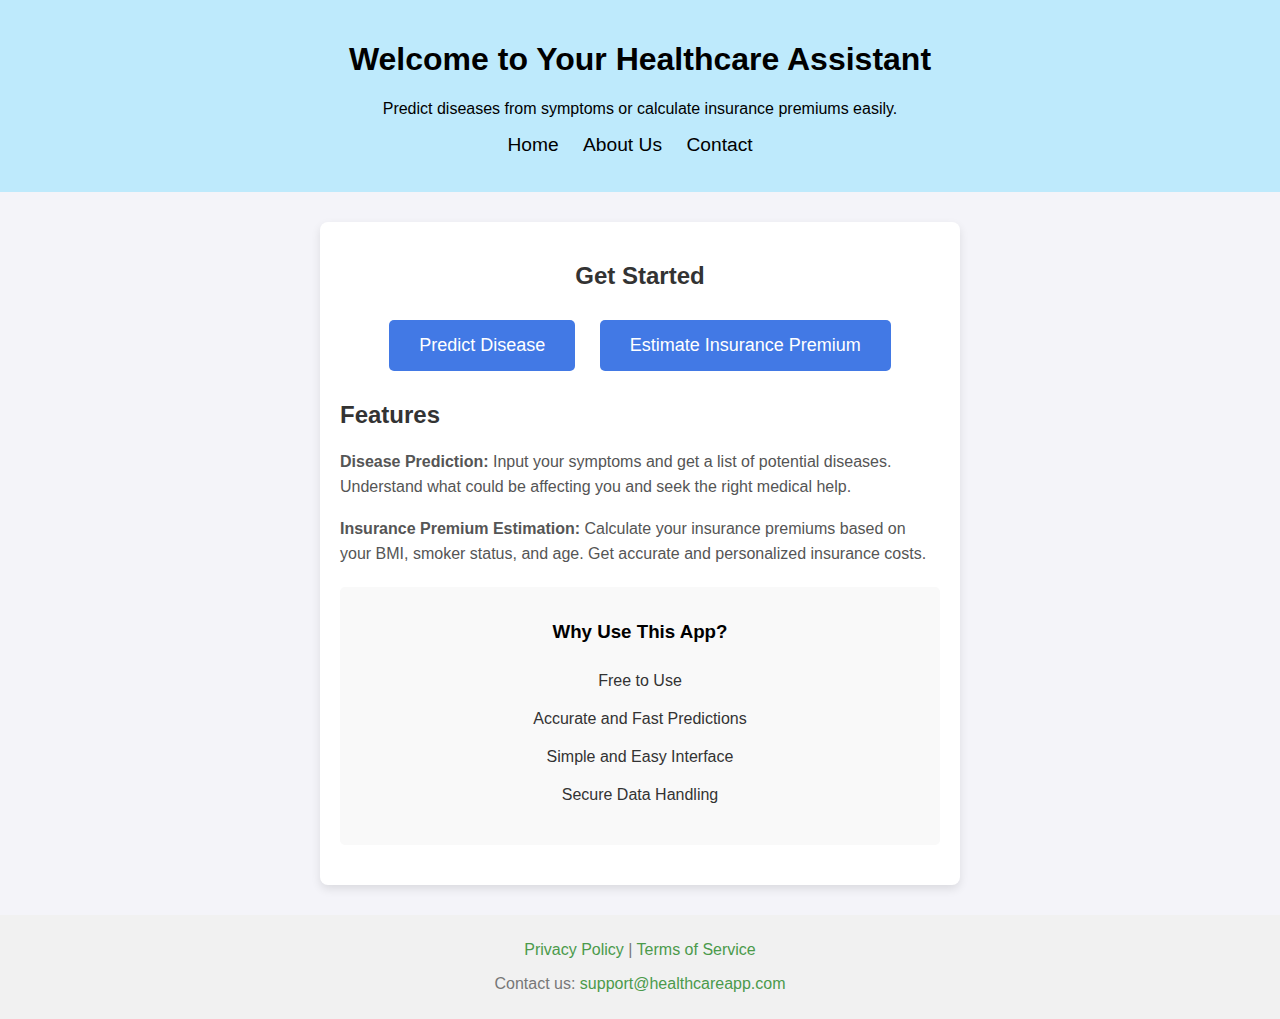
<file: index.html>
<!DOCTYPE html>
<html lang="en">
<head>
    <meta charset="UTF-8">
    <meta name="viewport" content="width=device-width, initial-scale=1.0">
    <title>Healthcare Assistant</title>
    <style>
        body {
            font-family: Arial, sans-serif;
            background-color: #f4f4f9;
            margin: 0;
            padding: 0;
            text-align: center;
        }

        header {
            background-color: #beeafc;
            color: rgb(0, 0, 0);
            padding: 20px;
        }


        nav ul {
            list-style: none;
            padding: 0;
        }

        nav ul li {
            display: inline;
            margin-right: 20px;
        }

        nav ul li a {
            color: #000000;
            text-decoration: none;
            font-size: 1.2em;
        }

        .header h1 {
            margin: 0;
        }

        .container {
            padding: 20px;
            max-width: 600px;
            margin: 30px auto;
            background-color: white;
            box-shadow: 0 4px 10px rgba(0, 0, 0, 0.1);
            border-radius: 8px;
        }

        h2 {
            color: #333;
        }

        .button-container {
            margin: 20px 0;
        }

        .button {
            padding: 15px 30px;
            margin: 10px;
            background-color: #4279e5;
            color: white;
            text-decoration: none;
            border-radius: 5px;
            display: inline-block;
            font-size: 18px;
        }

        .button:hover {
            background-color: #0056b3;
        }

        .feature-summary {
            margin: 20px 0;
            text-align: left;
        }

        .feature-summary p {
            font-size: 16px;
            line-height: 1.6;
            color: #555;
        }

        .benefits {
            background-color: #f9f9f9;
            padding: 15px;
            border-radius: 5px;
            margin: 20px 0;
        }

        .benefits h3 {
            color: #000000;
        }

        .benefits ul {
            list-style-type: none;
            padding: 0;
        }

        .benefits li {
            padding: 10px;
            color: #333;
            font-size: 16px;
        }

        .footer {
            margin-top: 30px;
            padding: 10px;
            background-color: #f1f1f1;
            color: #777;
        }

        .footer a {
            color: #4b9a4b;
            text-decoration: none;
        }

        .footer a:hover {
            text-decoration: underline;
        }
    </style>
</head>
<body>

    <header>
        <h1>Welcome to Your Healthcare Assistant</h1>
        <p>Predict diseases from symptoms or calculate insurance premiums easily.</p>
        <nav>
            <ul>
                <li><a href="home.html">Home</a></li>
                <li><a href="about.html">About Us</a></li>
                <li><a href="contact.html">Contact</a></li>
            </ul>
        </nav>
    </header>

    <div class="container">
        <h2>Get Started</h2>

        <div class="button-container">
            <a href="dp.html" class="button">Predict Disease</a>
            <a href="insurance.html" class="button">Estimate Insurance Premium</a>
        </div>

        <div class="feature-summary">
            <h2>Features</h2>
            <p><strong>Disease Prediction:</strong> Input your symptoms and get a list of potential diseases. Understand what could be affecting you and seek the right medical help.</p>
            <p><strong>Insurance Premium Estimation:</strong> Calculate your insurance premiums based on your BMI, smoker status, and age. Get accurate and personalized insurance costs.</p>
        </div>

        <div class="benefits">
            <h3>Why Use This App?</h3>
            <ul>
                <li>Free to Use</li>
                <li>Accurate and Fast Predictions</li>
                <li>Simple and Easy Interface</li>
                <li>Secure Data Handling</li>
            </ul>
        </div>
    </div>

    <div class="footer">
        <p><a href="#">Privacy Policy</a> | <a href="#">Terms of Service</a></p>
        <p>Contact us: <a href="mailto:support@healthcareaidapp.com">support@healthcareapp.com</a></p>
    </div>
    
    <script src="scripts.js"></script>
</body>
</html>
</file>
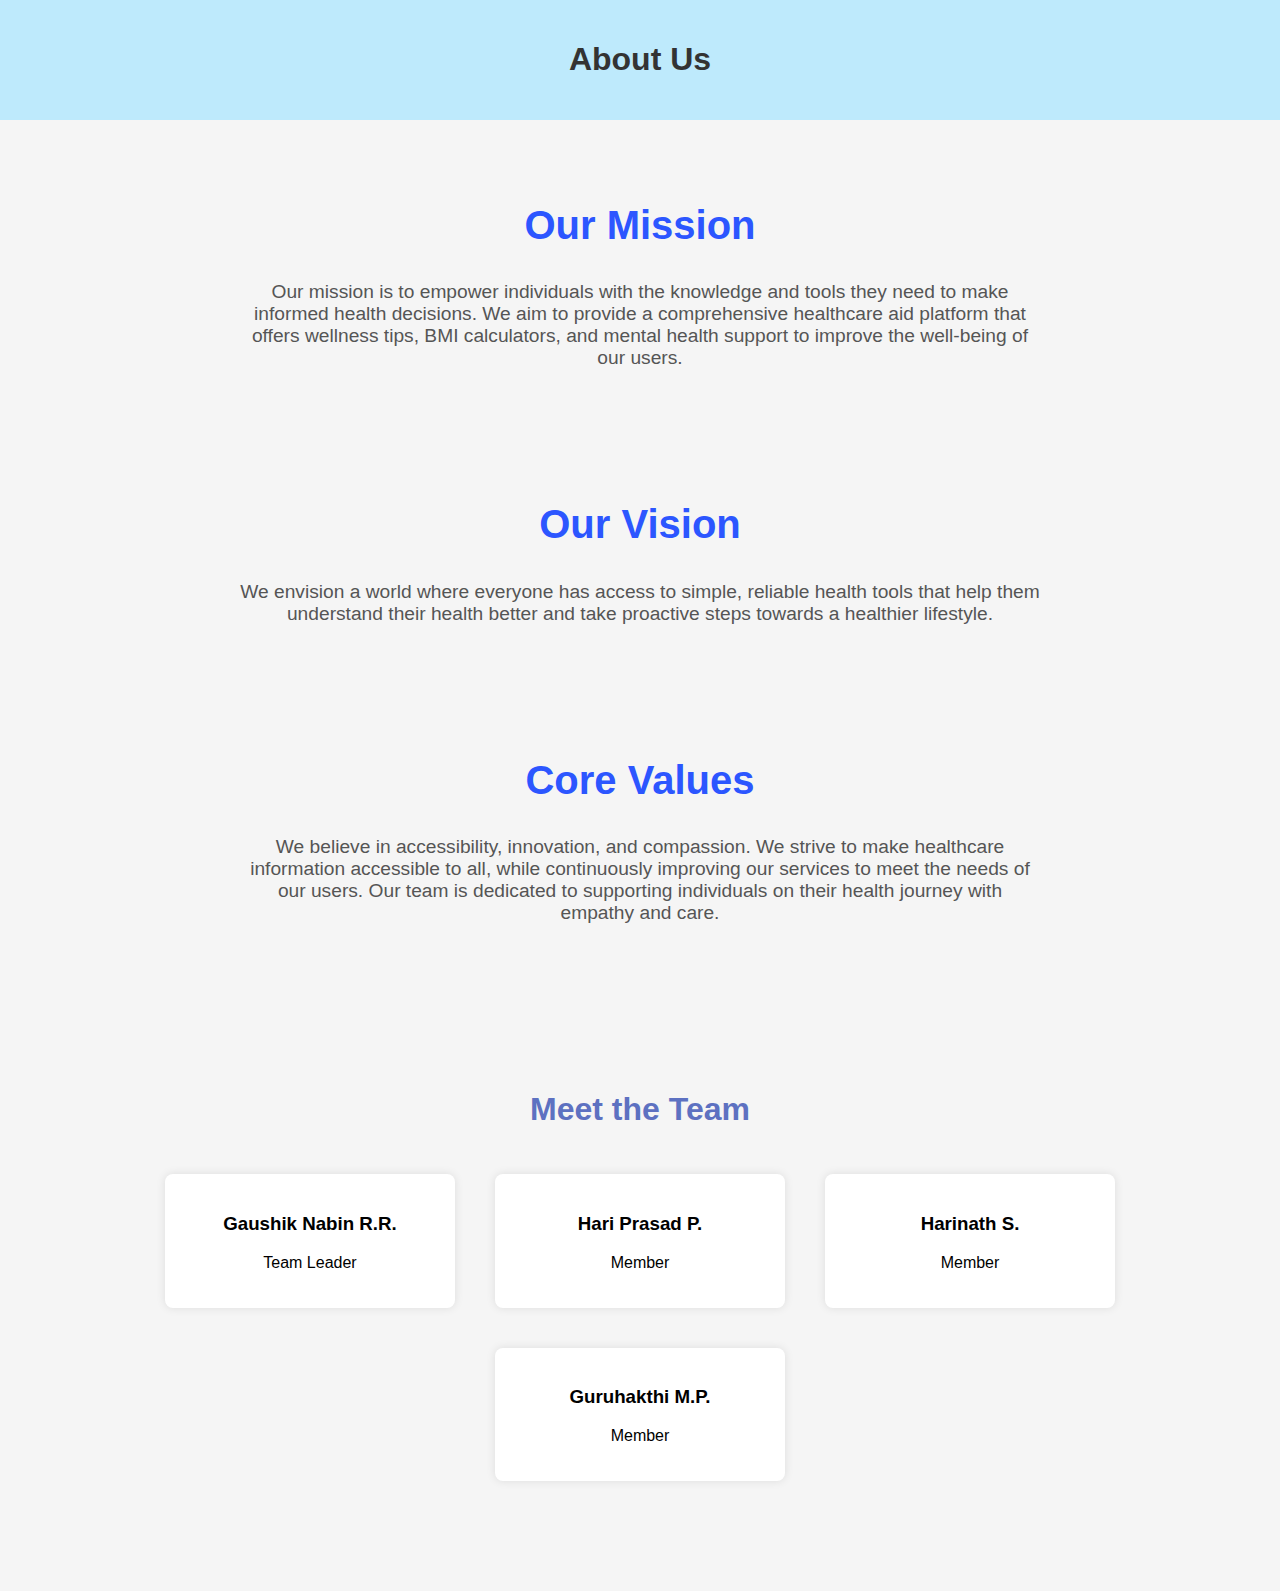
<file: about.html>
<!DOCTYPE html>
<html lang="en">
<head>
    <meta charset="UTF-8">
    <meta name="viewport" content="width=device-width, initial-scale=1.0">
    <title>About Us - Healthcare Aid Application</title>
    <style>
        body {
            font-family: Arial, sans-serif;
            margin: 0;
            padding: 0;
            background-color: #f5f5f5;
        }
        h1{
            color: #333;
        }
        header {
            background-color: #beeafc;
            color: white;
            padding: 20px;
            text-align: center;
        }
        nav {
            background-color: #333;
            display: flex;
            justify-content: center;
        }
        nav a {
            display: block;
            color: white;
            text-align: center;
            padding: 14px 20px;
            text-decoration: none;
            margin: 0 15px;
        }
        nav a:hover {
            background-color: #ddd;
            color: black;
        }
        section {
            padding: 40px;
            text-align: center;
        }
        .about-section {
            padding: 50px;
            background-color: #f5f5f5;
        }
        .about-section h2 {
            font-size: 2.5em;
            color: #2c56ff;
        }
        .about-section p {
            font-size: 1.2em;
            color: #555;
            max-width: 800px;
            margin: 0 auto;
        }
        .team {
            margin: 50px 0;
        }
        .team h2 {
            font-size: 2em;
            color: #5d71c1;
        }
        .team-members {
            display: flex;
            justify-content: center;
            flex-wrap: wrap;
        }
        .team-member {
            background-color: #fff;
            width: 250px;
            margin: 20px;
            padding: 20px;
            box-shadow: 0 0 10px rgba(0, 0, 0, 0.1);
            border-radius: 8px;
            text-align: center;
        }
        .team-member img {
            width: 100px;
            height: 100px;
            border-radius: 50%;
            margin-bottom: 10px;
        }
        footer {
            background-color: #333;
            color: white;
            text-align: center;
            padding: 10px;
            position: relative;
            bottom: 0;
            width: 100%;
        }
    </style>
</head>
<body>

    <header>
        <h1>About Us</h1>
    </header>

      <section class="about-section">
        <h2>Our Mission</h2>
        <p>Our mission is to empower individuals with the knowledge and tools they need to make informed health decisions. We aim to provide a comprehensive healthcare aid platform that offers wellness tips, BMI calculators, and mental health support to improve the well-being of our users.</p>
    </section>

    <section class="about-section">
        <h2>Our Vision</h2>
        <p>We envision a world where everyone has access to simple, reliable health tools that help them understand their health better and take proactive steps towards a healthier lifestyle.</p>
    </section>

    <section class="about-section">
        <h2>Core Values</h2>
        <p>We believe in accessibility, innovation, and compassion. We strive to make healthcare information accessible to all, while continuously improving our services to meet the needs of our users. Our team is dedicated to supporting individuals on their health journey with empathy and care.</p>
    </section>

    <section class="team">
        <h2>Meet the Team</h2>
        <div class="team-members">
            <div class="team-member">
                <h3>Gaushik Nabin R.R.</h3>
                <p>Team Leader</p>
            </div>
            <div class="team-member">
                <h3>Hari Prasad P.</h3>
                <p>Member</p>
            </div>
            <div class="team-member">
                <h3>Harinath S.</h3>
                <p>Member</p>
            </div>
            <div class="team-member">
                <h3>Guruhakthi M.P.</h3>
                <p>Member</p>
            </div>
        </div>
    </section>

</body>
</html>
</file>
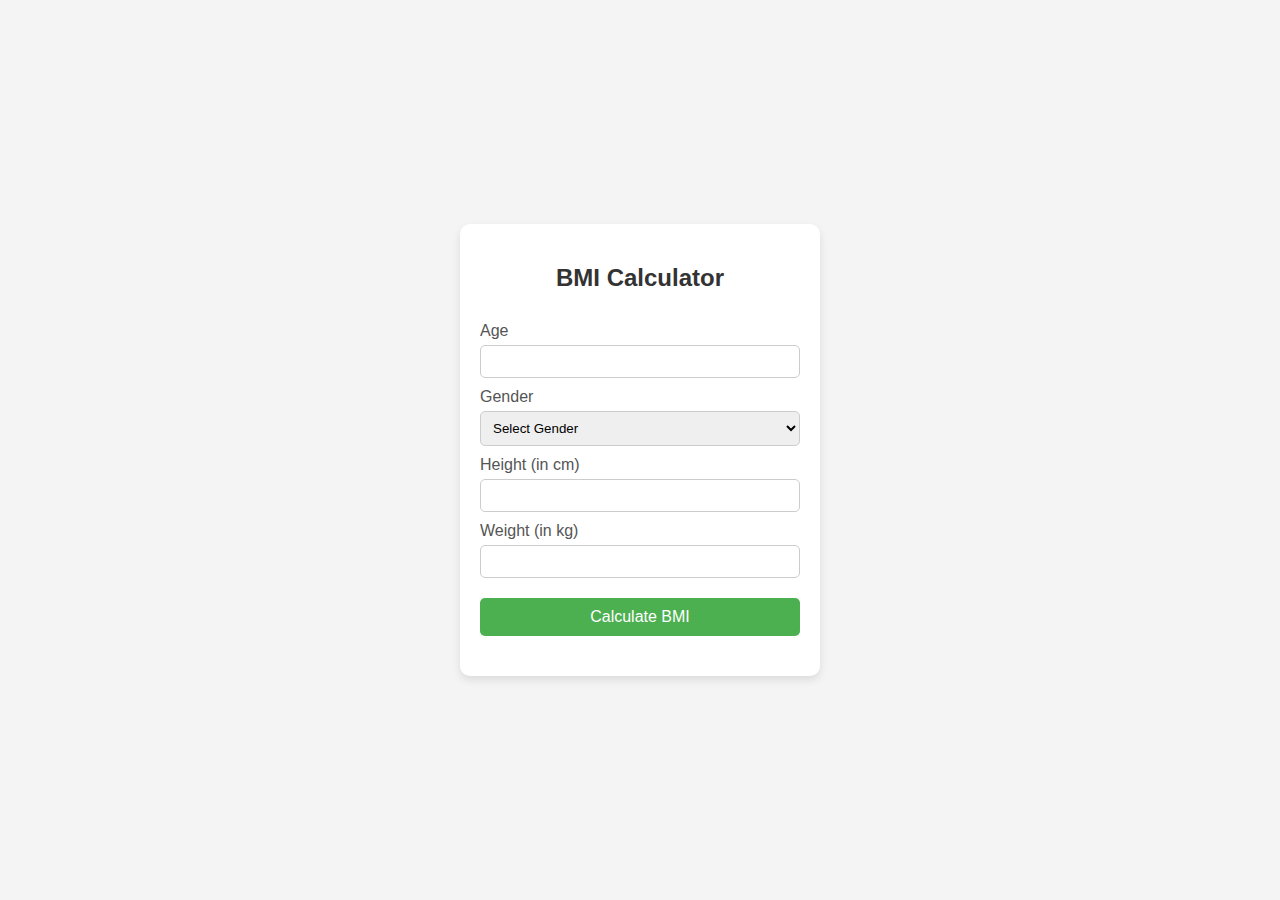
<file: bmi.html>
<!DOCTYPE html>
<html lang="en">
<head>
    <meta charset="UTF-8">
    <meta name="viewport" content="width=device-width, initial-scale=1.0">
    <title>BMI Calculator</title>
    <style>
        body {
            font-family: Arial, sans-serif;
            background-color: #f4f4f4;
            margin: 0;
            padding: 0;
            display: flex;
            justify-content: center;
            align-items: center;
            height: 100vh;
        }

        .container {
            background-color: white;
            padding: 20px;
            border-radius: 10px;
            box-shadow: 0 4px 8px rgba(0, 0, 0, 0.1);
            width: 320px;
        }

        h2 {
            text-align: center;
            color: #333;
        }

        form {
            display: flex;
            flex-direction: column;
        }

        label {
            margin: 10px 0 5px;
            color: #555;
        }

        input, select {
            padding: 8px;
            border-radius: 5px;
            border: 1px solid #ccc;
        }

        button {
            margin-top: 20px;
            padding: 10px;
            background-color: #4CAF50;
            color: white;
            border: none;
            border-radius: 5px;
            cursor: pointer;
            font-size: 16px;
        }

        button:hover {
            background-color: #45a049;
        }

        .result {
            margin-top: 20px;
            font-size: 18px;
            text-align: center;
            color: #333;
        }

        .bmi-category {
            font-size: 14px;
            color: #666;
            margin-top: 5px;
        }
    </style>
</head>
<body>

    <div class="container">
        <h2>BMI Calculator</h2>
        <form id="bmiForm">
            <label for="age">Age</label>
            <input type="number" id="age" name="age" min="1" max="120" required>

            <label for="gender">Gender</label>
            <select id="gender" name="gender" required>
                <option value="">Select Gender</option>
                <option value="male">Male</option>
                <option value="female">Female</option>
                <option value="other">Other</option>
            </select>

            <label for="height">Height (in cm)</label>
            <input type="number" id="height" name="height" min="50" max="250" required>

            <label for="weight">Weight (in kg)</label>
            <input type="number" id="weight" name="weight" min="10" max="300" step="0.1" required>

            <button type="submit">Calculate BMI</button>
        </form>

        <div class="result" id="bmiResult"></div>
        <div class="bmi-category" id="bmiCategory"></div>
    </div>

    <script>
        document.getElementById('bmiForm').addEventListener('submit', function(event) {
            event.preventDefault();

            // Collect input values
            const height = document.getElementById('height').value;
            const weight = document.getElementById('weight').value;

            // Calculate BMI: BMI = weight (kg) / [height (m)]^2
            const heightInMeters = height / 100;
            const bmi = (weight / (heightInMeters * heightInMeters)).toFixed(2);

            // Display BMI result
            document.getElementById('bmiResult').innerText = "Your BMI is: " + bmi;

            // Determine BMI category
            let category = "";
            if (bmi < 18.5) {
                category = "Underweight";
            } else if (bmi >= 18.5 && bmi < 24.9) {
                category = "Normal weight";
            } else if (bmi >= 25 && bmi < 29.9) {
                category = "Overweight";
            } else {
                category = "Obesity";
            }

            // Display BMI category
            document.getElementById('bmiCategory').innerText = "BMI Category: " + category;
        });
    </script>

</body>
</html>
</file>
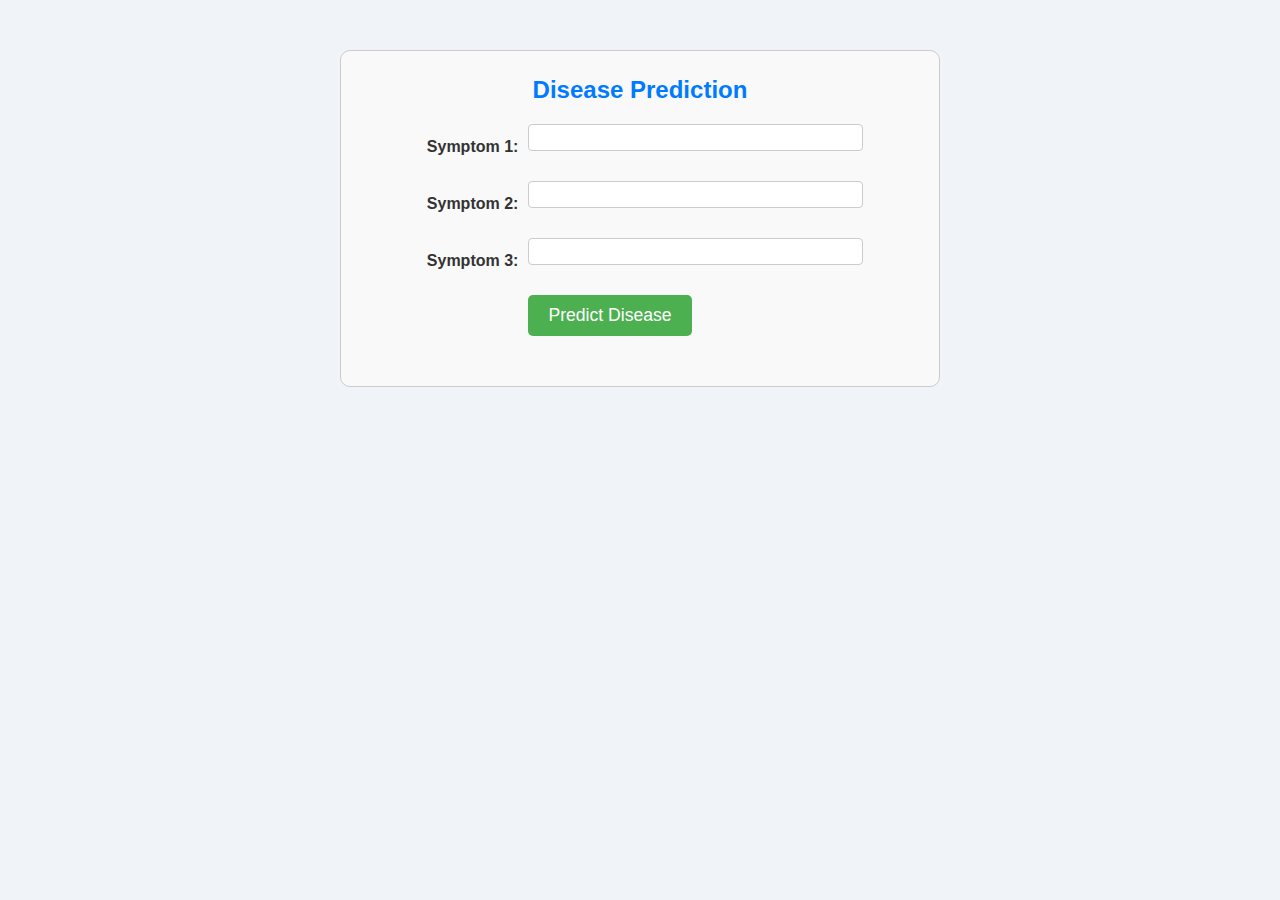
<file: dp.html>
<!DOCTYPE html>
<html>
    <head>
        <link rel="stylesheet" href="styles.css">
        <style>
            body {
                font-family: Arial, sans-serif;
            }

            #disease-prediction {
                max-width: 600px;
                margin: 50px auto;
                padding: 20px;
                border: 1px solid #ccc;
                border-radius: 10px;
                background-color: #f9f9f9;
            }

            #disease-prediction h2 {
                text-align: center;
            }

            #disease-form {
                width: 100%;
            }

            .form-group {
                width: 100%;
                overflow: auto;
                margin-bottom: 15px;
            }

            label {
                float: left;
                width: 30%;
                padding-right: 10px;
                text-align: right;
            }

            input {
                float: left;
                width: 60%;
                padding: 5px;
                border: 1px solid #ccc;
                border-radius: 4px;
            }

            button {
                float: left;
                margin-left: 30%;
                padding: 10px 20px;
                background-color: #4CAF50;
                color: white;
                border: none;
                border-radius: 5px;
                cursor: pointer;
            }

            button:hover {
                background-color: #45a049;
            }

            #disease-result {
                clear: both;
                margin-top: 20px;
                text-align: center;
                font-size: 18px;
                color: #333;
            }
        </style>
    </head>
    <body>
        <section id="disease-prediction">
            <h2>Disease Prediction</h2>
            <form id="disease-form">
                <div class="form-group">
                    <label for="symptom1">Symptom 1:</label>
                    <input type="text" id="symptom1" name="symptom1" required>
                </div>

                <div class="form-group">
                    <label for="symptom2">Symptom 2:</label>
                    <input type="text" id="symptom2" name="symptom2" required>
                </div>

                <div class="form-group">
                    <label for="symptom3">Symptom 3:</label>
                    <input type="text" id="symptom3" name="symptom3" required>
                </div>

                <div class="form-group">
                    <button type="submit">Predict Disease</button>
                </div>
            </form>
            <div id="disease-result">
                <!-- predicted disease will be displayed here-->
            </div>
        </section>

        <script src="scripts.js"></script>
    </body>
</html>
</file>
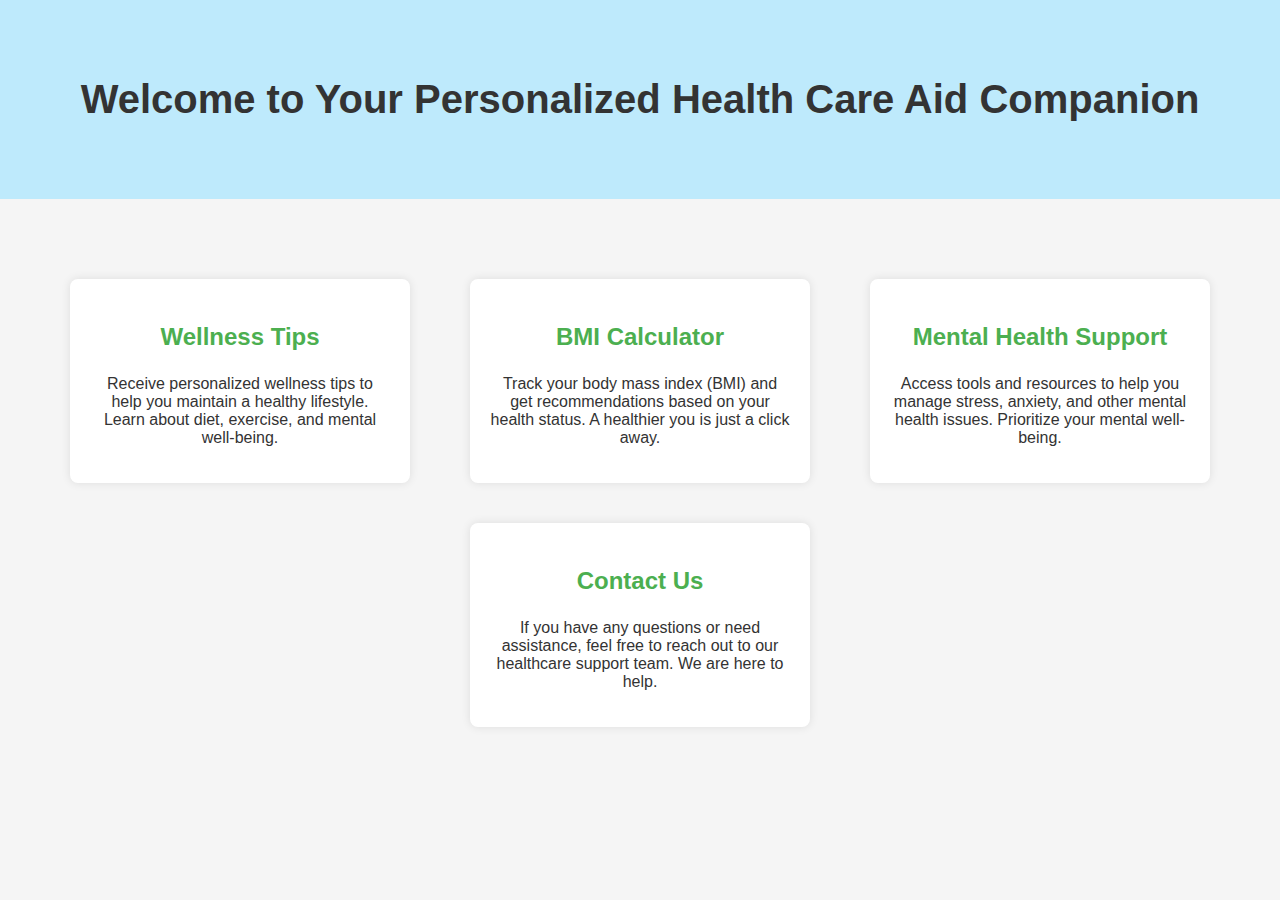
<file: home.html>
<!DOCTYPE html>
<html lang="en">
<head>
    <meta charset="UTF-8">
    <meta name="viewport" content="width=device-width, initial-scale=1.0">
    <style>
        body {
            font-family: Arial, sans-serif;
            margin: 0;
            padding: 0;
            background-color: #f5f5f5;
        }
        header {
            background-color: #4CAF50;
            color: white;
            padding: 20px;
            text-align: center;
        }
        nav {
            background-color: #333;
            display: flex;
            justify-content: center;
        }
        nav a {
            display: block;
            color: white;
            text-align: center;
            padding: 14px 20px;
            text-decoration: none;
            margin: 0 15px;
        }
        nav a:hover {
            background-color: #ddd;
            color: black;
        }
        section {
            padding: 40px;
            text-align: center;
        }
        .hero {
            background-color: #beeafc;
            padding: 50px 0;
        }
        .hero h1 {
            color: #333;
            font-size: 2.5em;
        }
        .services {
            display: flex;
            justify-content: space-around;
            flex-wrap: wrap;
            margin-top: 20px;
        }
        .services div {
            background-color: #fff;
            width: 300px;
            margin: 20px;
            padding: 20px;
            box-shadow: 0 0 10px rgba(0, 0, 0, 0.1);
            border-radius: 8px;
        }
        .services div:hover {
            background-color: #f1f1f1;
        }
        .services h3 {
            color: #4CAF50;
            font-size: 1.5em;
        }
        .services p {
            color: #333;
        }
        footer {
            background-color: #333;
            color: white;
            text-align: center;
            padding: 10px;
            position: relative;
            bottom: 0;
            width: 100%;
        }
    </style>
</head>
<body>
    </nav>

    <section class="hero">
        <h1>Welcome to Your Personalized Health Care Aid Companion</h1>
    </section>

    <section class="services">
        <div>
            <h3>Wellness Tips</h3>
            <p>Receive personalized wellness tips to help you maintain a healthy lifestyle. Learn about diet, exercise, and mental well-being.</p>
        </div>
        <div>
            <h3>BMI Calculator</h3>
            <p>Track your body mass index (BMI) and get recommendations based on your health status. A healthier you is just a click away.</p>
        </div>
        <div>
            <h3>Mental Health Support</h3>
            <p>Access tools and resources to help you manage stress, anxiety, and other mental health issues. Prioritize your mental well-being.</p>
        </div>
        <div>
            <h3>Contact Us</h3>
            <p>If you have any questions or need assistance, feel free to reach out to our healthcare support team. We are here to help.</p>
        </div>
    </section>

</body>
</html>
</file>
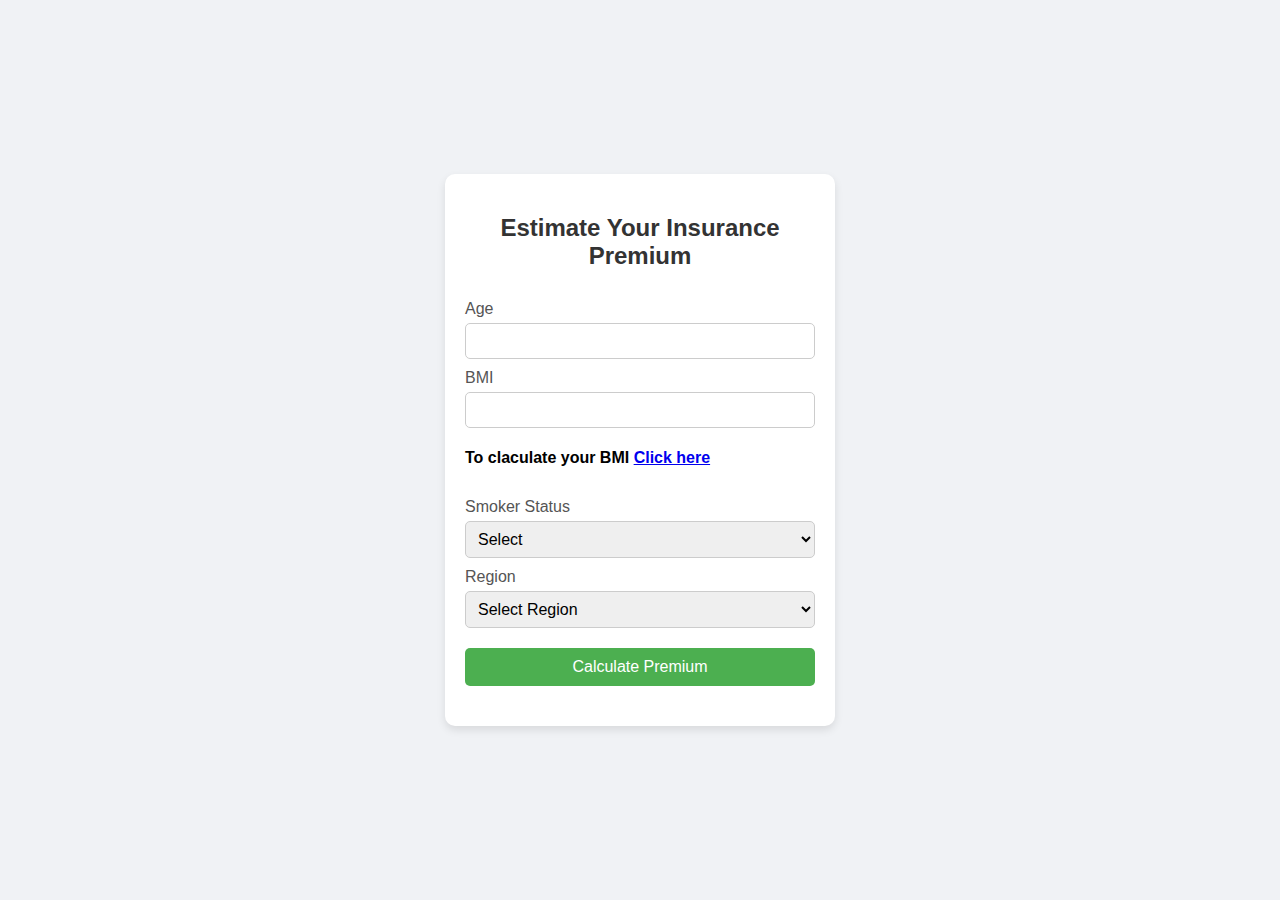
<file: insurance.html>
<!DOCTYPE html>
<html lang="en">
<head>
    <meta charset="UTF-8">
    <meta name="viewport" content="width=device-width, initial-scale=1.0">
    <title>Insurance Premium Estimation</title>
    <style>
        body {
            font-family: Arial, sans-serif;
            background-color: #f0f2f5;
            margin: 0;
            padding: 0;
            display: flex;
            justify-content: center;
            align-items: center;
            height: 100vh;
        }

        .container {
            background-color: white;
            padding: 20px;
            border-radius: 10px;
            box-shadow: 0 4px 8px rgba(0, 0, 0, 0.1);
            width: 350px;
        }

        h2 {
            text-align: center;
            color: #333;
        }

        form {
            display: flex;
            flex-direction: column;
        }

        label {
            margin: 10px 0 5px;
            color: #555;
        }

        input, select {
            padding: 8px;
            border-radius: 5px;
            border: 1px solid #ccc;
            font-size: 16px;
        }

        button {
            margin-top: 20px;
            padding: 10px;
            background-color: #4CAF50;
            color: white;
            border: none;
            border-radius: 5px;
            cursor: pointer;
            font-size: 16px;
        }

        button:hover {
            background-color: #45a049;
        }

        .result {
            margin-top: 20px;
            font-size: 18px;
            text-align: center;
            color: #333;
        }
    </style>
</head>
<body>

    <div class="container">
        <h2>Estimate Your Insurance Premium</h2>
        <form id="premiumForm">
            <label for="age">Age</label>
            <input type="number" id="age" name="age" min="18" max="100" required>

            <label for="bmi">BMI</label>
            <input type="number" id="bmi" name="bmi" min="10" max="50" step="0.01" required>
            <h4>To claculate your BMI <a href="bmi.html">Click here</a> </h4>

            <label for="smoker">Smoker Status</label>
            <select id="smoker" name="smoker" required>
                <option value="">Select</option>
                <option value="yes">Yes</option>
                <option value="no">No</option>
            </select>

            <label for="region">Region</label>
            <select id="region" name="region" required>
                <option value="">Select Region</option>
                <option value="northwest">Northwest</option>
                <option value="northeast">Northeast</option>
                <option value="southeast">Southeast</option>
                <option value="southwest">Southwest</option>
                <option value="midwest">Midwest</option>
            </select>

            <button type="submit">Calculate Premium</button>
        </form>

        <div class="result" id="premiumResult"></div>
    </div>

    <script>
        document.getElementById('premiumForm').addEventListener('submit', function(event) {
            event.preventDefault();

            // Collect the form data
            const age = parseInt(document.getElementById('age').value, 10);
            const bmi = parseFloat(document.getElementById('bmi').value).toFixed(2);  // Format to 2 decimal places
            const smoker = document.getElementById('smoker').value;
            const region = document.getElementById('region').value;

            // Check if inputs are valid
            if (isNaN(age) || isNaN(bmi) || age < 18 || age > 100 || bmi < 10 || bmi > 50) {
                document.getElementById('premiumResult').innerText = "Please enter valid values.";
                return;
            }

            // Mock calculation (You would normally send this data to the backend for processing)
            let premium = 100;  // Base premium

            // Adjust premium based on inputs
            if (bmi > 25) {
                premium += 50;  // Add for higher BMI
            }

            if (smoker === 'yes') {
                premium += 100;  // Add for smokers
            }

            if (age > 50) {
                premium += 30;  // Increase premium for older individuals
            }

            document.getElementById('premiumResult').innerText = "Estimated Premium: $" + premium + "/month";
        });
    </script>

</body>
</html>
</file>
<file: styles.css>
/* Global Styles */
* {
    margin: 0;
    padding: 0;
    box-sizing: border-box;
}

body {
    font-family: Arial, sans-serif;
    background-color: #f0f4f8;
    color: #333;
    line-height: 1.6;
}

header {
    background-color: #81aad6;
    color: #fff;
    padding: 10px 0;
    text-align: center;
}

header h1 {
    margin: 10px;
}

nav ul {
    list-style: none;
    padding: 0;
}

nav ul li {
    display: inline;
    margin-right: 20px;
}

nav ul li a {
    color: #fff;
    text-decoration: none;
    font-size: 1.2em;
}

main {
    padding: 20px;
    max-width: 800px;
    margin: 20px auto;
    background-color: #fff;
    border-radius: 8px;
    box-shadow: 0 0 10px rgba(0, 0, 0, 0.1);
}

h2 {
    color: #007bff;
    margin-bottom: 15px;
}

form {
    display: flex;
    flex-direction: column;
}

label {
    margin: 10px 0 5px;
    font-weight: bold;
}

input, select, button {
    padding: 10px;
    margin-bottom: 15px;
    border: 1px solid #ccc;
    border-radius: 5px;
}

button {
    background-color: #4279e5;
    color: rgb(0, 0, 0);
    border: none;
    cursor: pointer;
    font-size: 1.1em;
}

button:hover {
    background-color: #0056b3;
}

#disease-result, #premium-result {
    margin-top: 20px;
    padding: 10px;
    background-color: #e9f5ff;
    border-radius: 5px;
    display: none; /* Hidden until a result is displayed */
}

footer {
    background-color: #555586;
    color: #fff;
    text-align: center;
    padding: 10px 0;
    position: fixed;
    bottom: 0;
    width: 100%;
}

/* Responsive Styles */
@media (max-width: 600px) {
    form {
        width: 100%;
    }

    button {
        font-size: 1em;
    }
}
</file>
